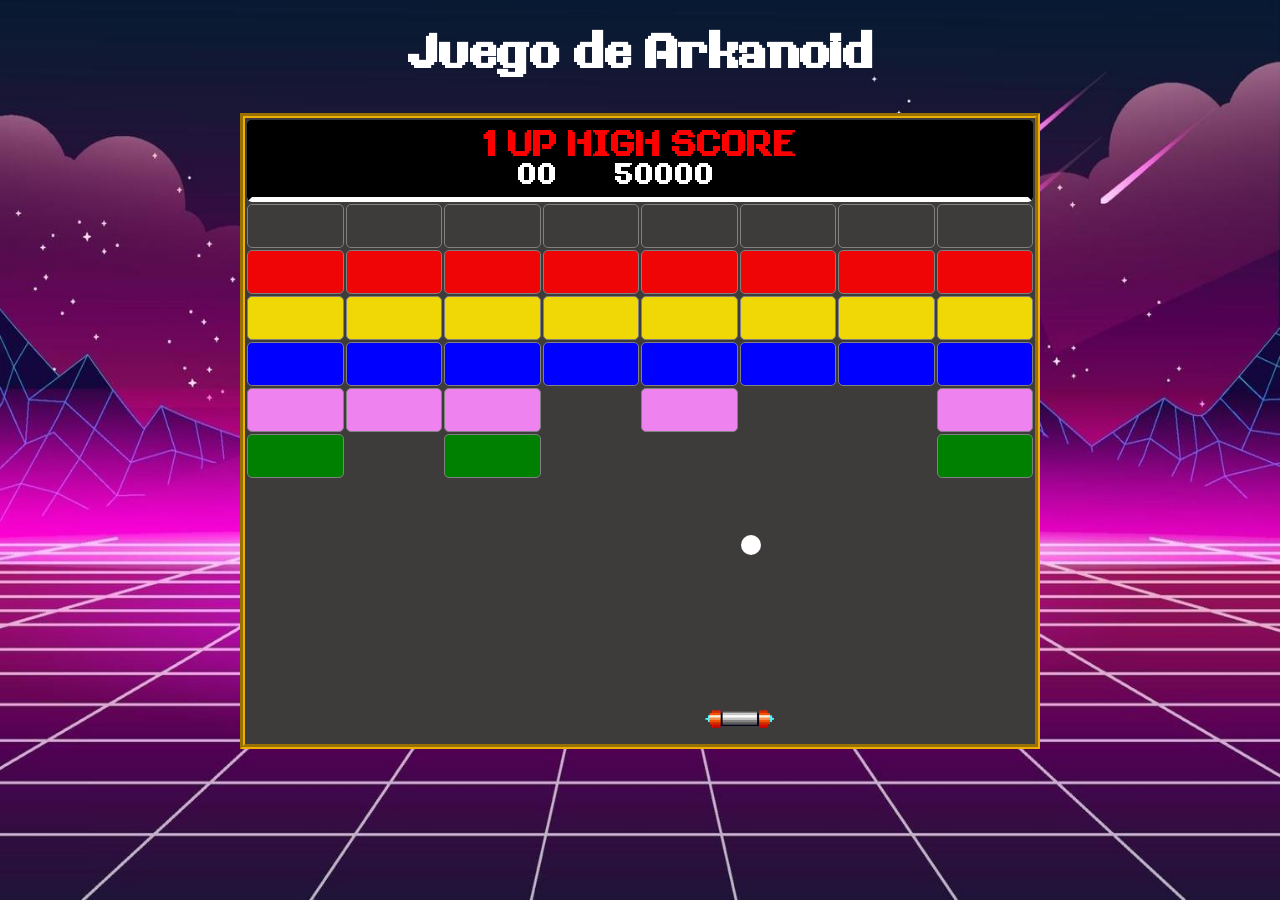
<file: index.html>
<!DOCTYPE html>
<html lang="en">
<head>
    <meta charset="UTF-8">
    <meta name="viewport" content="width=device-width, initial-scale=1.0">
    <link rel="stylesheet" href="./style.css">
    <title>EXAMEN</title>
</head>
<body>
    <h1>Juego de Arkanoid</h1>
    <table>
        <tr>
            <td colspan="8" rowspan="2" class="marcador">
                <span id="texto_superior_marcador">1 UP HIGH SCORE</span>
                <br><span class="espacio">00</span> <span class="espacio">50000</span>
            </td>
        </tr>
        <tr>
        </tr>
        <tr>
            <td class="gris"></td>
            <td class="gris"></td>
            <td class="gris"></td>
            <td class="gris"></td>
            <td class="gris"></td>
            <td class="gris"></td>
            <td class="gris"></td>
            <td class="gris"></td>
        </tr>
        <tr>
            <td class="rojo"></td>
            <td class="rojo"></td>
            <td class="rojo"></td>
            <td class="rojo"></td>
            <td class="rojo"></td>
            <td class="rojo"></td>
            <td class="rojo"></td>
            <td class="rojo"></td>
        </tr>
        <tr>
            <td class="amarillo"></td>
            <td class="amarillo"></td>
            <td class="amarillo"></td>
            <td class="amarillo"></td>
            <td class="amarillo"></td>
            <td class="amarillo"></td>
            <td class="amarillo"></td>
            <td class="amarillo"></td>
        </tr>
        <tr>
            <td class="azul"></td>
            <td class="azul"></td>
            <td class="azul"></td>
            <td class="azul"></td>
            <td class="azul"></td>
            <td class="azul"></td>
            <td class="azul"></td>
            <td class="azul"></td>
        </tr>
        <tr>
            <td class="rosa"></td>
            <td class="rosa"></td>
            <td class="rosa"></td>
            <td class="libre"></td>
            <td class="rosa"></td>
            <td class="libre"></td>
            <td class="libre"></td>
            <td class="rosa"></td>
        </tr>
        <tr>
            <td class="verde"></td>
            <td class="libre"></td>
            <td class="verde"></td>
            <td class="libre"></td>
            <td class="libre"></td>
            <td class="libre"></td>
            <td class="libre"></td>
            <td class="verde"></td>
        </tr>
        <tr>
            <td colspan="9" class="libre"></td>
        </tr>
        <tr>
            <td class="libre" colspan="5"></td>
            <td class="libre"><div id="pelota"></div></td>
            <td class="libre" colspan="2"></td>
            
        </tr>
        <tr>
            <td class="libre" colspan="8"></td>
        </tr>
        <tr>
            <td class="libre" colspan="8"></td>
        </tr>
        <tr>
            <td class="libre" colspan="8"></td>
        </tr>
        <tr>
            <td class="libre" colspan="4"></td>
            <td class="libre" colspan="2"><img id="cursor" src="./img/barra.png" alt="cursor"></td>
            <td class="libre" colspan="2"></td>
        </tr>
    </table>    
</body>
</html>
</file>
<file: style.css>
@font-face {
    font-family: "Retro";
    src: url("./fonts/RETROTECH.ttf");
}

body {
    background-image: url("./img/fondoretro.jpg");
    background-size: 100% 100%;
    background-attachment: fixed;
}

h1 {
    font-family: 'Retro';
    text-align: center;
    color: white;
    font-size: 52px;
}

table {
    margin: auto;
    width: 800px;
    height: 500px;
    border: 5px;
    border-style: groove;
    border-color: rgb(237, 175, 5);
    background-color: rgb(62, 59, 59);
}

tr, td {
    text-align: center;
    height: 40px;
    width: 40px;
    border: 1px outset grey;
    border-style: groove;
    border-color: gray;
    border-radius: 5px;
}


#cursor {
    width: 70px;
    height: 20px;
}

#pelota {
  border-radius: 100%;
  width: 20px;
  height: 20px;
  background-color: white;
}

#texto_superior_marcador {
    color: red;
    font-size: 40px;
}

.espacio {
    margin-right: 50px;
}

.marcador {
    font-family: 'Retro';
    font-size: 32px;
    background-color: black;
    border: 5px solid black;
    color: white;
    border-bottom-color: white ;

}

.gris {
    background-color: rgb(62, 59, 59);
}

.rojo {
    background-color: rgb(239, 5, 5);
}

.amarillo {
    background-color: rgb(239, 216, 5);
}

.azul {
    background-color: blue;
}

.rosa {
    background-color: violet;
}

.verde {
    background-color: green;
}

.libre {
    border: 0px;
    background-color:rgb(62, 59, 59);
}
</file>
